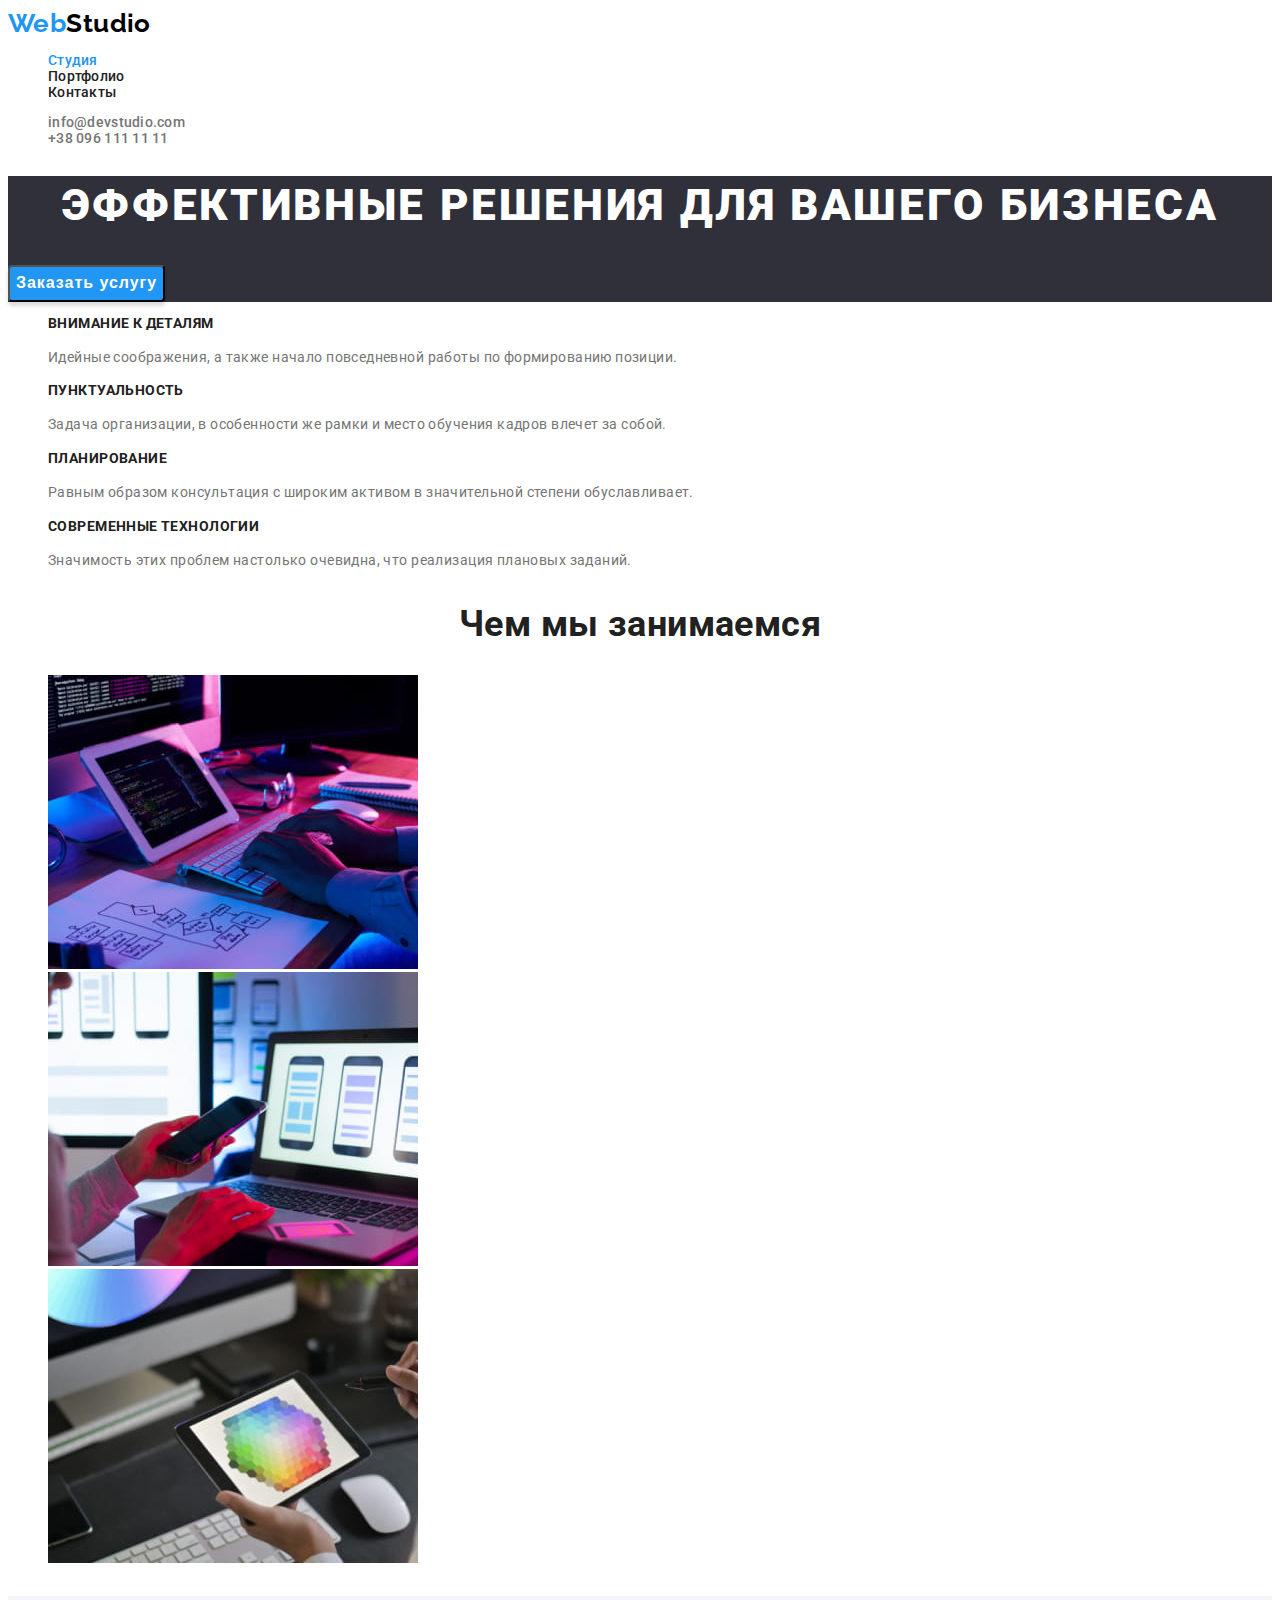
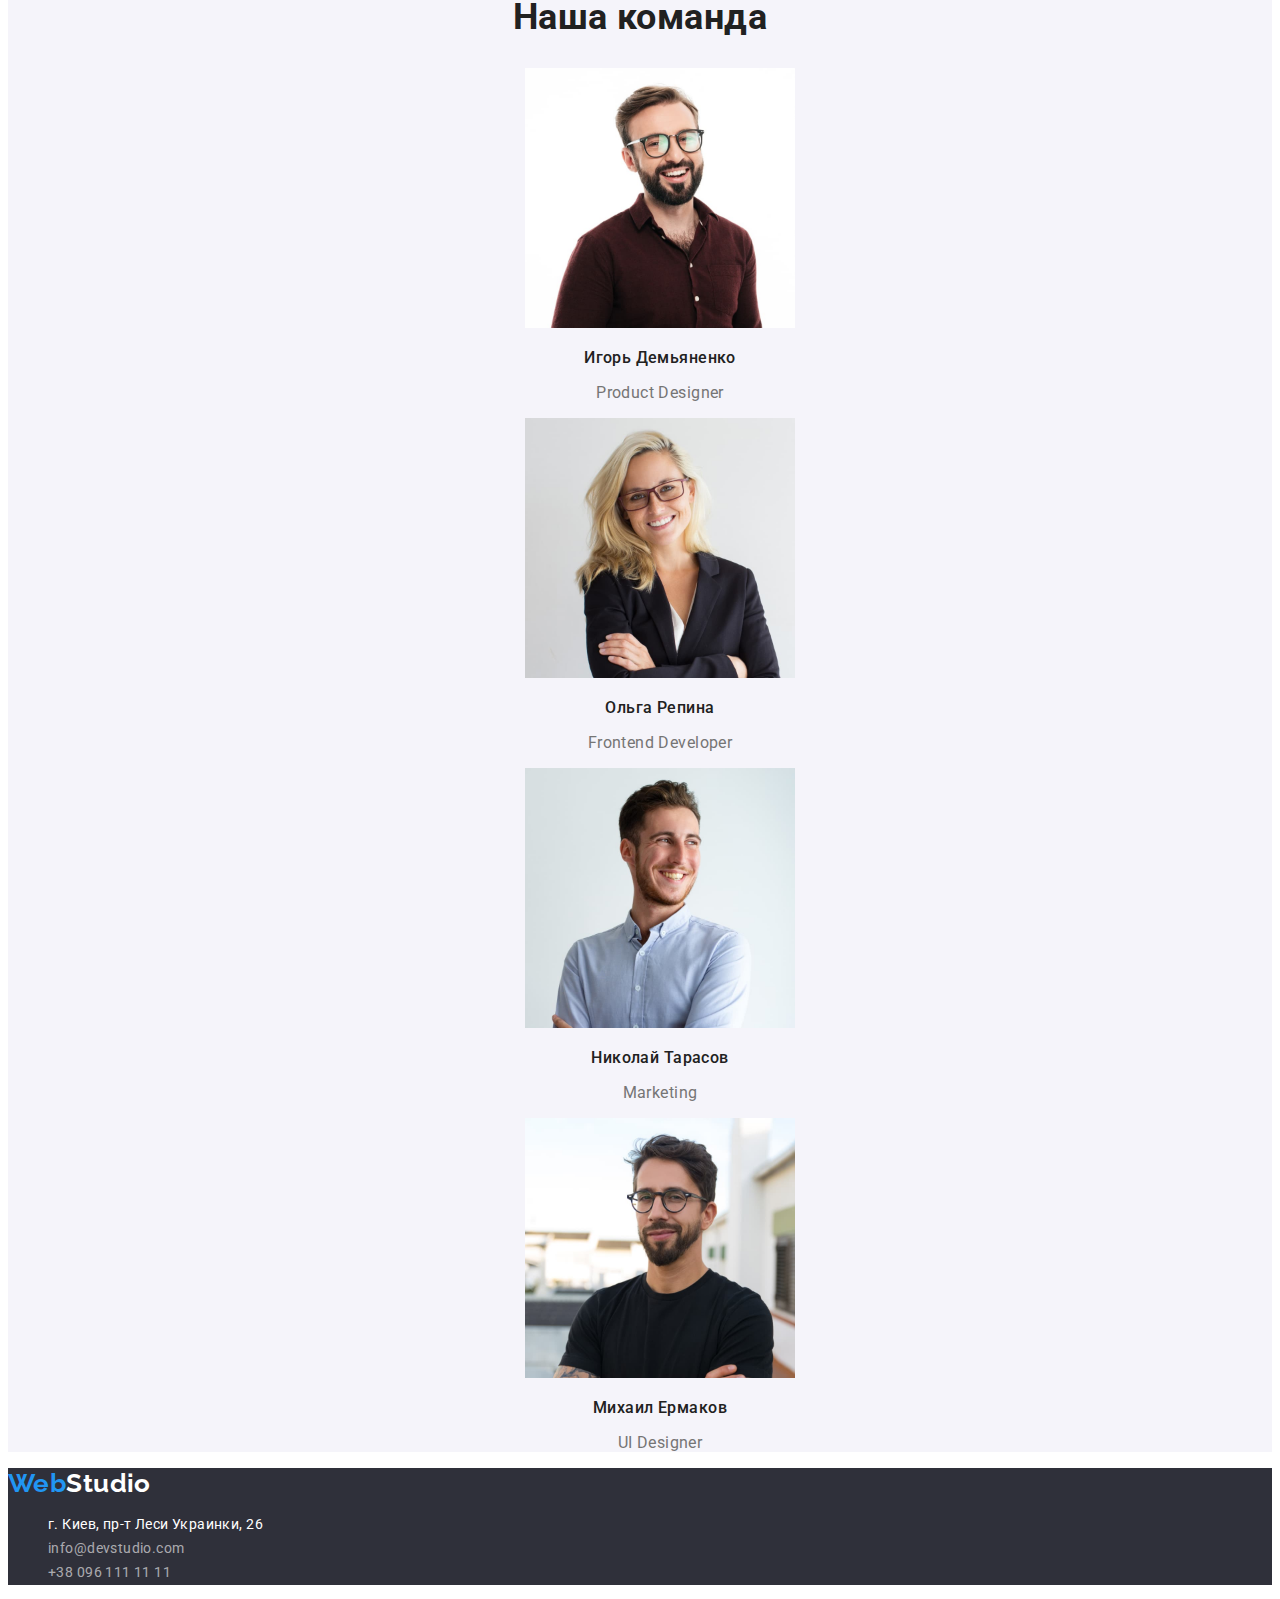
<file: index.html>
<!DOCTYPE html>
<html lang="ru">
  <head>
    <meta charset="UTF-8" />
    <meta http-equiv="X-UA-Compatible" content="IE=edge" />
    <meta name="viewport" content="width=device-width, initial-scale=1.0" />
    <title>WebStudio</title>
    <link rel="stylesheet" href="./css/styles.css" />
    <link
      href="https://fonts.googleapis.com/css2?family=Raleway:wght@700&family=Roboto:wght@400;500;700;900&display=swap"
      rel="stylesheet"
    />
  </head>

  <body>
    <!-- Header -->
    <header class="page-header">
      <!-- Navigation -->
      <nav class="main-nav">
        <a class="logo" href="./index.html">Web<span class="logo-dark-part">Studio</span></a>
        <ul class="main-nav-list">
          <li class="main-nav-list-item">
            <a class="color-accent current" href="./index.html">Студия</a>
          </li>
          <li class="main-nav-list-item">
            <a class="color-accent" href="./portfolio.html">Портфолио</a>
          </li>
          <li class="main-nav-list-item"><a class="color-accent" href="#">Контакты</a></li>
        </ul>
      </nav>

      <!-- Contact Information -->
      <ul class="contacts-list">
        <li class="contacts-list-item">
          <a class="color-accent" href="mailto:info@devstudio.com">info@devstudio.com</a>
        </li>
        <li class="contacts-list-item">
          <a class="color-accent" href="tel:+380961111111">+38 096 111 11 11</a>
        </li>
      </ul>
    </header>

    <main>
      <!-- Hero -->
      <section class="hero">
        <h1 class="hero-title">Эффективные решения для вашего бизнеса</h1>
        <button class="hero-btn" type="button">Заказать услугу</button>
      </section>

      <!-- Features -->
      <section class="features">
        <h2 class="features-title visually-hidden">Особенности</h2>
        <ul class="features-list">
          <li class="features-list-item">
            <h3 class="item-title">Внимание к деталям</h3>
            <p class="item-descr">
              Идейные соображения, а также начало повседневной работы по формированию позиции.
            </p>
          </li>
          <li class="features-list-item">
            <h3 class="item-title">Пунктуальность</h3>
            <p class="item-descr">
              Задача организации, в особенности же рамки и место обучения кадров влечет за собой.
            </p>
          </li>
          <li class="features-list-item">
            <h3 class="item-title">Планирование</h3>
            <p class="item-descr">
              Равным образом консультация с широким активом в значительной степени обуславливает.
            </p>
          </li>
          <li class="features-list-item">
            <h3 class="item-title">Современные технологии</h3>
            <p class="item-descr">
              Значимость этих проблем настолько очевидна, что реализация плановых заданий.
            </p>
          </li>
        </ul>
      </section>

      <!-- Directions -->
      <section class="directions">
        <h2 class="directions-title">Чем мы занимаемся</h2>
        <ul class="directions-list">
          <li class="directions-list-item">
            <img class="item-img" src="./images/desktop.jpg" alt="Desktop-разработка" width="370" />
          </li>
          <li class="directions-list-item">
            <img
              class="item-img"
              src="./images/mobile.jpg"
              alt="Разработка мобильных приложений"
              width="370"
            />
          </li>
          <li class="directions-list-item">
            <img class="item-img" src="./images/web.jpg" alt="Web-программирование" width="370" />
          </li>
        </ul>
      </section>

      <!-- Team -->
      <section class="team">
        <h2 class="team-title">Наша команда</h2>
        <ul class="team-list">
          <li class="team-list-item">
            <img
              class="item-img"
              src="./images/product-designer.jpg"
              alt="Product Designer"
              width="270"
            />
            <h3 class="item-title">Игорь Демьяненко</h3>
            <p class="item-descr">Product Designer</p>
          </li>
          <li class="team-list-item">
            <img
              class="item-img"
              src="./images/frontend-developer.jpg"
              alt="Frontend Developer"
              width="270"
            />
            <h3 class="item-title">Ольга Репина</h3>
            <p class="item-descr">Frontend Developer</p>
          </li>
          <li class="team-list-item">
            <img class="item-img" src="./images/marketing.jpg" alt="Marketing" width="270" />
            <h3 class="item-title">Николай Тарасов</h3>
            <p class="item-descr">Marketing</p>
          </li>
          <li class="team-list-item">
            <img class="item-img" src="./images/ui-designer.jpg" alt="UI Designer" width="270" />
            <h3 class="item-title">Михаил Ермаков</h3>
            <p class="item-descr">UI Designer</p>
          </li>
        </ul>
      </section>
    </main>

    <!-- Footer -->
    <footer class="page-footer">
      <a class="logo" href="./index.html">Web<span class="logo-light-part">Studio</span></a>
      <address class="address-info">
        <ul class="address-info-list">
          <li class="address-info-list-item">
            <a
              class="address color-accent"
              href="https://goo.gl/maps/5Cw5wHXfv2F4CqR76"
              target="_blank"
              rel="noopener noreferrer"
              >г. Киев, пр-т Леси Украинки, 26</a
            >
          </li>
          <li class="address-info-list-item">
            <a class="color-accent" href="mailto:info@devstudio.com">info@devstudio.com</a>
          </li>
          <li class="address-info-list-item">
            <a class="color-accent" href="tel:+380961111111">+38 096 111 11 11</a>
          </li>
        </ul>
      </address>
    </footer>
  </body>
</html>
</file>
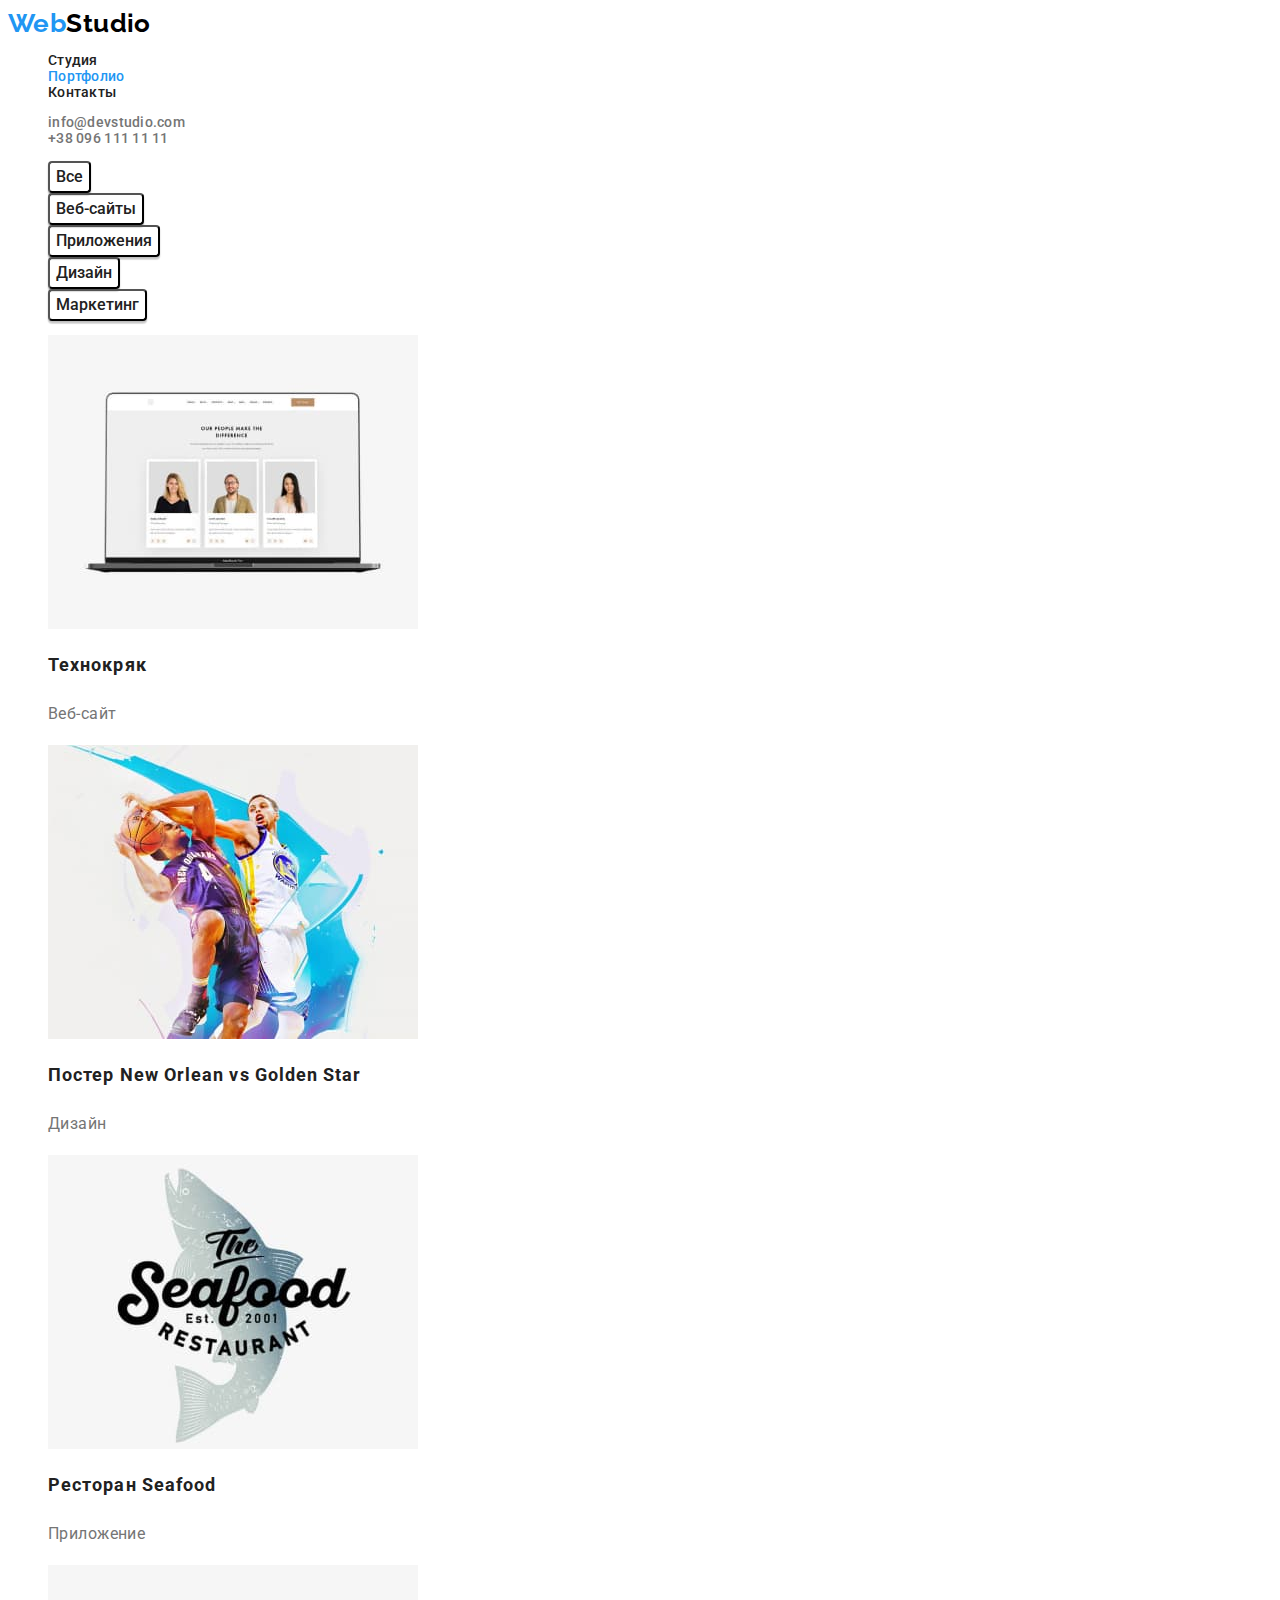
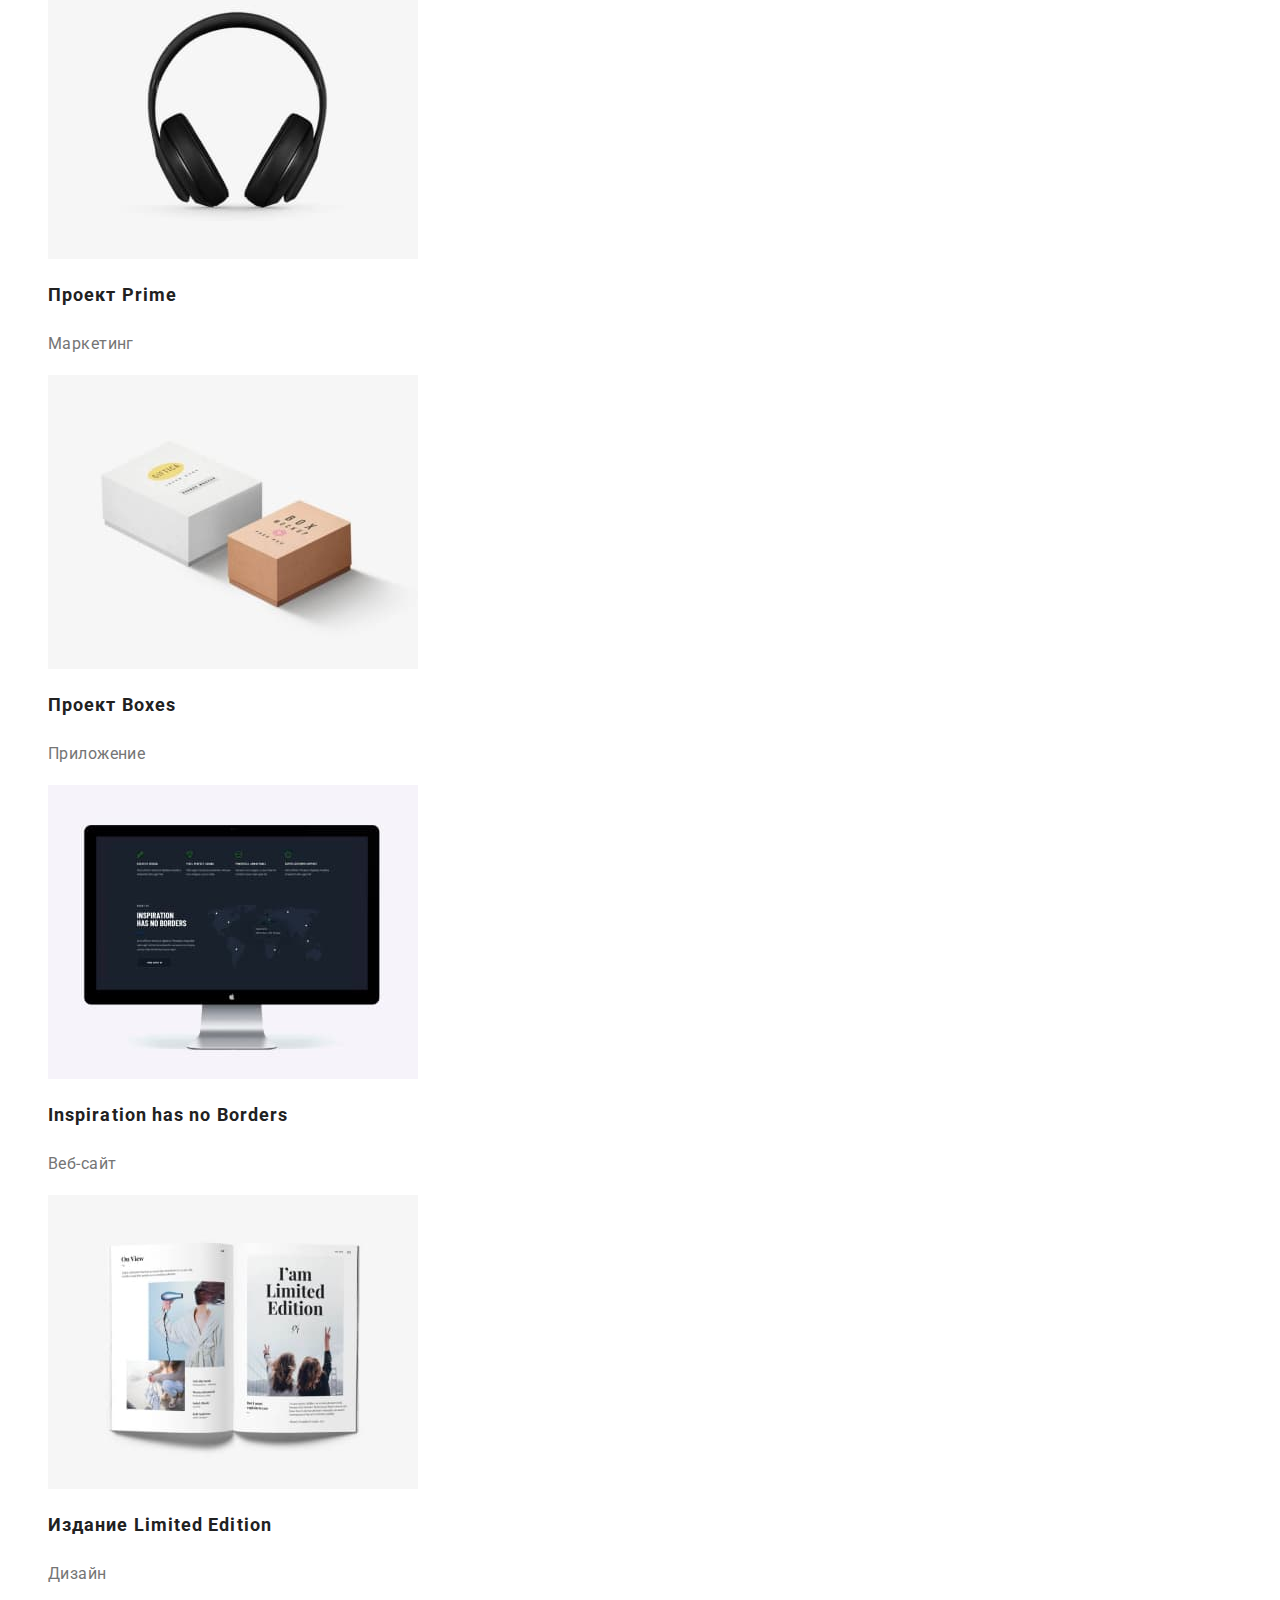
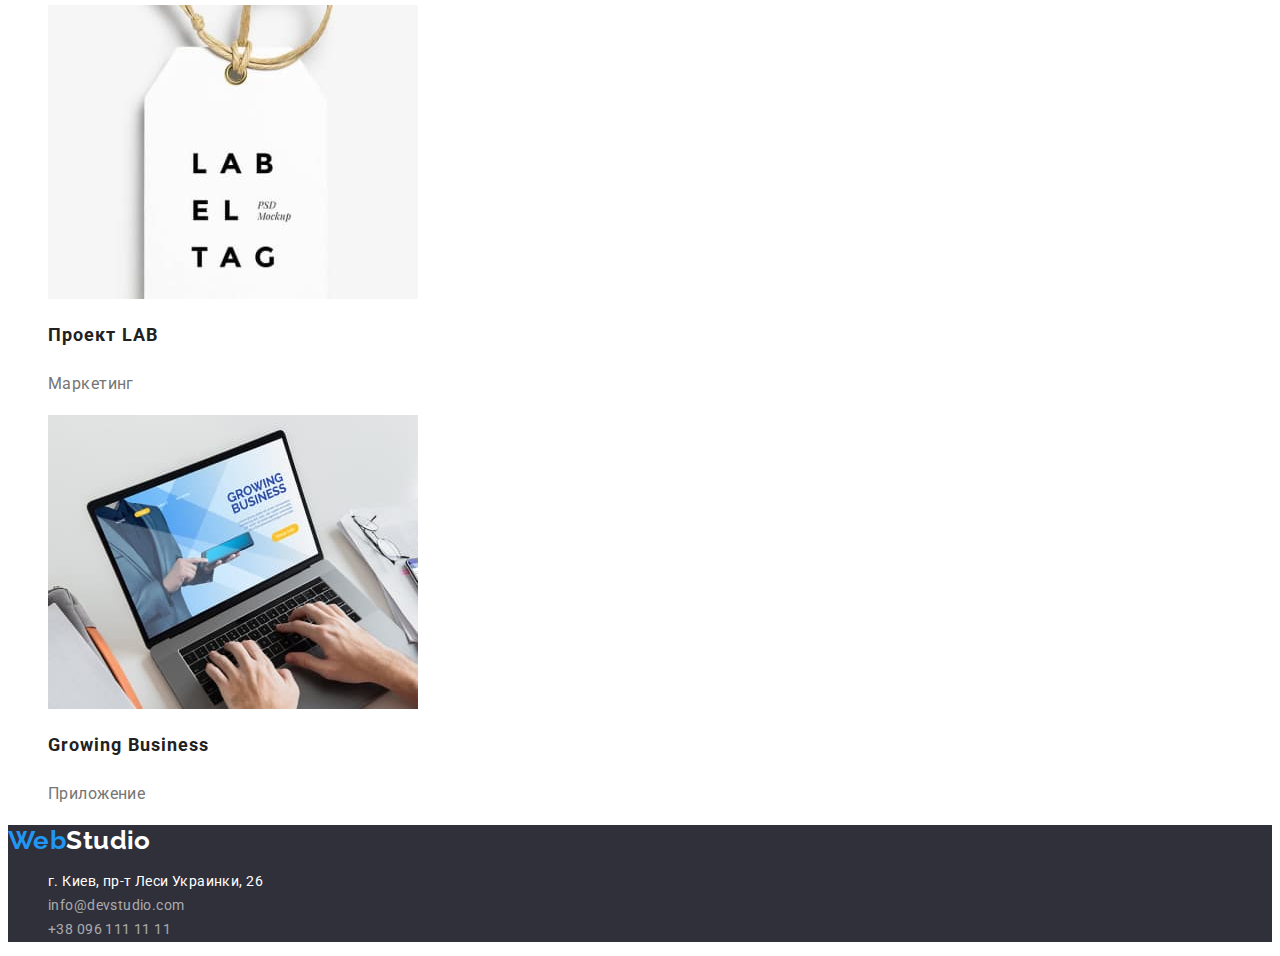
<file: portfolio.html>
<!DOCTYPE html>
<html lang="ru">
  <head>
    <meta charset="UTF-8" />
    <meta http-equiv="X-UA-Compatible" content="IE=edge" />
    <meta name="viewport" content="width=device-width, initial-scale=1.0" />
    <title>Portfolio</title>
    <link rel="stylesheet" href="./css/styles.css" />
    <link
      href="https://fonts.googleapis.com/css2?family=Raleway:wght@700&family=Roboto:wght@400;500;700;900&display=swap"
      rel="stylesheet"
    />
  </head>

  <body>
    <!-- Header -->
    <header class="page-header">
      <!-- Navigation -->
      <nav class="main-nav">
        <a class="logo" href="./index.html">Web<span class="logo-dark-part">Studio</span></a>
        <ul class="main-nav-list">
          <li class="main-nav-list-item">
            <a class="color-accent" href="./index.html">Студия</a>
          </li>
          <li class="main-nav-list-item">
            <a class="color-accent current" href="./portfolio.html">Портфолио</a>
          </li>
          <li class="main-nav-list-item"><a class="color-accent" href="#">Контакты</a></li>
        </ul>
      </nav>

      <!-- Contact Information -->
      <ul class="contacts-list">
        <li class="contacts-list-item">
          <a class="color-accent" href="mailto:info@devstudio.com">info@devstudio.com</a>
        </li>
        <li class="contacts-list-item">
          <a class="color-accent" href="tel:+380961111111">+38 096 111 11 11</a>
        </li>
      </ul>
    </header>

    <!-- Portfolio -->
    <main>
      <section class="portfolio">
        <h1 class="portfolio-title visually-hidden">Портфолио</h1>

        <!-- Tabs -->
        <ul class="portfolio-tabs-list">
          <li class="portfolio-tabs-item"><button type="button">Все</button></li>
          <li class="portfolio-tabs-item">
            <button type="button">Веб-сайты</button>
          </li>
          <li class="portfolio-tabs-item">
            <button type="button">Приложения</button>
          </li>
          <li class="portfolio-tabs-item"><button type="button">Дизайн</button></li>
          <li class="portfolio-tabs-item">
            <button type="button">Маркетинг</button>
          </li>
        </ul>

        <!-- Projects -->
        <ul class="projects-list">
          <li class="projects-list-item">
            <img
              class="item-img"
              src="./images/technoquack.jpg"
              alt="Веб-сайт проекта Технокряк"
              width="370"
            />
            <h2 class="item-title">Технокряк</h2>
            <p class="item-descr">Веб-сайт</p>
          </li>
          <li class="projects-list-item">
            <img
              class="item-img"
              src="./images/football.jpg"
              alt="Постер футбольных команд"
              width="370"
            />
            <h2 class="item-title">Постер New Orlean vs Golden Star</h2>
            <p class="item-descr">Дизайн</p>
          </li>
          <li class="projects-list-item">
            <img
              class="item-img"
              src="./images/seafood-restaurant.jpg"
              alt="Логотип приложения для ресторана Seafood"
              width="370"
            />
            <h2 class="item-title">Ресторан Seafood</h2>
            <p class="item-descr">Приложение</p>
          </li>
          <li class="projects-list-item">
            <img
              class="item-img"
              src="./images/headphone-prime.jpg"
              alt="Маркетинговые услуги по продаже техники Prime"
              width="370"
            />
            <h2 class="item-title">Проект Prime</h2>
            <p class="item-descr">Маркетинг</p>
          </li>
          <li class="projects-list-item">
            <img
              class="item-img"
              src="./images/boxes.jpg"
              alt="Логотип с коробками для проекта Boxes"
              width="370"
            />
            <h2 class="item-title">Проект Boxes</h2>
            <p class="item-descr">Приложение</p>
          </li>
          <li class="projects-list-item">
            <img
              class="item-img"
              src="./images/inspiration.jpg"
              alt="Веб-сайт на тему: Вдохновение не имеет границ"
              width="370"
            />
            <h2 class="item-title">Inspiration has no Borders</h2>
            <p class="item-descr">Веб-сайт</p>
          </li>
          <li class="projects-list-item">
            <img
              class="item-img"
              src="./images/limited-edition.jpg"
              alt="Книга издания Limited Edition"
              width="370"
            />
            <h2 class="item-title">Издание Limited Edition</h2>
            <p class="item-descr">Дизайн</p>
          </li>
          <li class="projects-list-item">
            <img
              class="item-img"
              src="./images/lab-project.jpg"
              alt="Бирка с логотипом LAB проекта"
              width="370"
            />
            <h2 class="item-title">Проект LAB</h2>
            <p class="item-descr">Маркетинг</p>
          </li>
          <li class="projects-list-item">
            <img
              class="item-img"
              src="./images/growing-business.jpg"
              alt="Приложение для проекта Growing Business"
              width="370"
            />
            <h2 class="item-title">Growing Business</h2>
            <p class="item-descr">Приложение</p>
          </li>
        </ul>
      </section>
    </main>

    <!-- Footer -->
    <footer class="page-footer">
      <a class="logo" href="./index.html">Web<span class="logo-light-part">Studio</span></a>
      <address class="address-info">
        <ul class="address-info-list">
          <li class="address-info-list-item">
            <a
              class="address color-accent"
              href="https://goo.gl/maps/5Cw5wHXfv2F4CqR76"
              target="_blank"
              rel="noopener noreferrer"
              >г. Киев, пр-т Леси Украинки, 26</a
            >
          </li>
          <li class="address-info-list-item">
            <a class="color-accent" href="mailto:info@devstudio.com">info@devstudio.com</a>
          </li>
          <li class="address-info-list-item">
            <a class="color-accent" href="tel:+380961111111">+38 096 111 11 11</a>
          </li>
        </ul>
      </address>
    </footer>
  </body>
</html>
</file>
<file: css/styles.css>
/* Variables */
:root {
  --primary-font: 'Roboto';
  --logo-font: 'Raleway', 'Geneva', 'Arial', sans-serif;

  --primary-text-color: #757575;
  --title-text-color: #212121;
  --white-text-color: #fff;
  --black-text-color: #000;

  --primary-bgr-color: #fff;
  --hero-bgr-color: #2f303a;
  --footer-bgr-color: #2f303a;
  --accent-bgr-color: #188ce8;
  --element-bgr-color: #f5f4fa;

  --accent-color: #2196f3;

  --btn-shadow-color: rgba(0, 0, 0, 0.15);
  --btn-shadow-color-param-1: rgba(0, 0, 0, 0.1);
  --btn-shadow-color-param-2: rgba(0, 0, 0, 0.08);
  --btn-shadow-color-param-3: rgba(0, 0, 0, 0.12);

  --contacts-text-color: rgba(255, 255, 255, 0.6);
}

/* General */
body {
  font-family: var(--primary-font);
  color: var(--primary-text-color);
  background-color: var(--primary-bgr-color);
  font-size: 14px;
  letter-spacing: 0.03em;
}

li {
  list-style-type: none;
}

a {
  text-decoration: none;
}

address {
  font-style: inherit;
}

h2,
h3 {
  color: var(--title-text-color);
}

/* Header */
.page-header {
  background-color: var(--primary-bgr-color);
}

.logo {
  font-family: var(--logo-font);
  font-weight: 700;
  font-size: 26px;
  line-height: 1.19;

  color: var(--accent-color);
}

.logo-dark-part {
  color: var(--black-text-color);
}

.logo-light-part {
  color: var(--white-text-color);
}

/* Navigation & Contact Information*/
.main-nav-list,
.contacts-list {
  font-weight: 500;
  line-height: 1.14;
  letter-spacing: 0.02em;
}

.main-nav-list a {
  color: var(--title-text-color);
}

.contacts-list a {
  color: var(--primary-text-color);
}

.main-nav-list .current {
  color: var(--accent-color);
}

/* Hero */
.hero {
  background: var(--hero-bgr-color);
}

.hero-title {
  font-weight: 900;
  font-size: 44px;
  line-height: 1.36;
  text-align: center;
  letter-spacing: 0.06em;
  text-transform: uppercase;

  color: var(--white-text-color);
}

.hero-btn {
  font-weight: 700;
  font-size: 16px;
  line-height: 1.88;
  display: flex;
  align-items: center;
  text-align: center;
  letter-spacing: 0.06em;

  color: var(--white-text-color);
  background: var(--accent-color);
  box-shadow: 0px 4px 4px var(--btn-shadow-color);
  border-radius: 4px;
}

.hero-btn:hover,
.hero-btn:focus {
  background: var(--accent-bgr-color);
}

/* Features */
.features-list .item-title {
  font-weight: 700;
  font-size: 14px;
  line-height: 1.14;
  text-transform: uppercase;
}

.features-list .item-descr {
  line-height: 1.71;
}

/* Directions & Team*/
.directions-title,
.team-title {
  font-weight: 700;
  font-size: 36px;
  line-height: 1.17;
  text-align: center;
}

.team {
  background: var(--element-bgr-color);
}

.team-list {
  font-size: 16px;
  line-height: 1.19;
  text-align: center;
}

.team-list .item-title {
  font-weight: 500;
  font-size: 16px;
}

/* Portfolio */
.portfolio-tabs-list button {
  font-family: var(--main-font);
  font-weight: 500;
  font-size: 16px;
  line-height: 1.63;
  text-align: center;

  background: var(--portfolio-btn-brg-color);
  box-shadow: 0px 3px 1px var(--btn-shadow-color-param-1),
    0px 1px 2px var(--btn-shadow-color-param-2), 0px 2px 2px var(--btn-shadow-color-param-3);
  border-radius: 4px;
  color: var(--title-text-color);
  cursor: pointer;
}

.portfolio-tabs-list button:hover,
.portfolio-tabs-list button:focus {
  background: var(--accent-color);
  color: var(--white-text-color);
}

.projects-list .item-title {
  font-weight: 700;
  font-size: 18px;
  line-height: 2;
  letter-spacing: 0.06em;
}

.projects-list .item-descr {
  font-size: 16px;
  line-height: 1.88;
}

/* Footer */
.page-footer {
  background: var(--footer-bgr-color);
}

.address-info-list {
  line-height: 1.71;
}

.address-info-list a {
  color: var(--contacts-text-color);
}

.address-info-list .address {
  color: var(--white-text-color);
}

/* General */
.visually-hidden {
  position: absolute;
  width: 1px;
  height: 1px;
  margin: -1px;
  border: 0;
  padding: 0;
  white-space: nowrap;
  clip-path: inset(100%);
  clip: rect(0 0 0 0);
  overflow: hidden;
}

.color-accent:hover,
.color-accent:focus {
  color: var(--accent-color);
}
</file>
